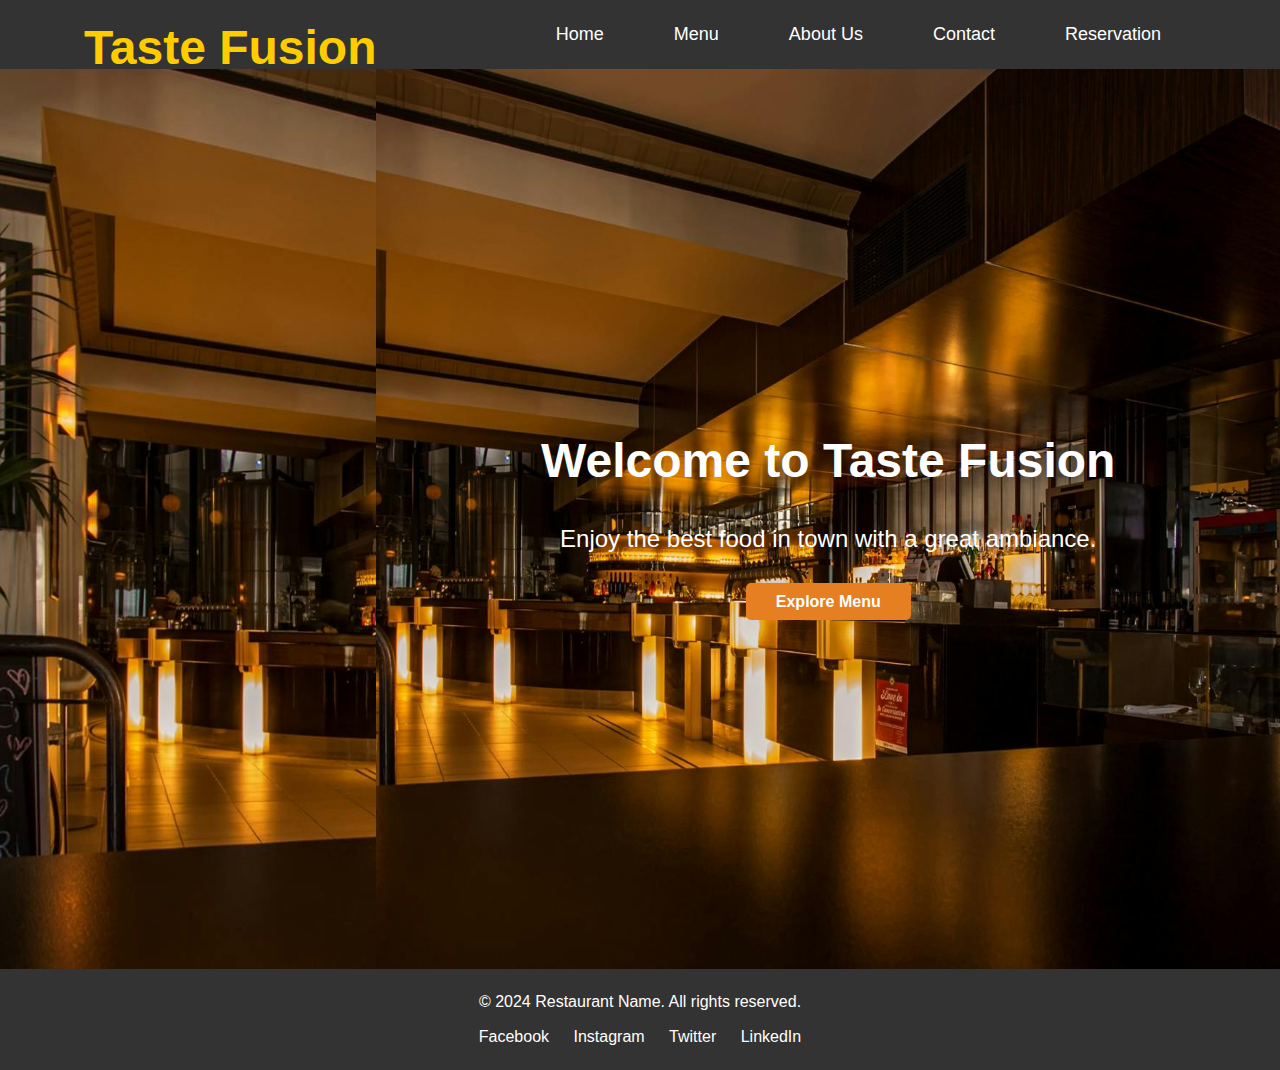
<file: index.html>
<!DOCTYPE html>
<html lang="en">
<head>
    <meta charset="UTF-8">
    <meta name="viewport" content="width=device-width, initial-scale=1.0">
    <meta http-equiv="X-UA-Compatible" content="IE=edge">
    <title>Restaurant</title>
    <link rel="stylesheet" href="style.css">
    <link href="https://fonts.googleapis.com/css2?family=Poppins:wght@300;400;600&display=swap" rel="stylesheet">
</head>
<body>

    <!-- Navbar -->
    <header>
        <div class="container">
            <div class="logo">
                <h1>Taste Fusion</h1>
            </div>
            <nav>
                <ul>
                    <li><a href="index.html">Home</a></li>
                    <li><a href="menu.html">Menu</a></li>
                    <li><a href="about.html">About Us</a></li>
                    <li><a href="contact.html">Contact</a></li>
                    <li><a href="reservation.html" class="btn-reservation">Reservation</a></li>
                </ul>
            </nav>
        </div>
    </header>

    <!-- Hero Section -->
    <section class="hero">
        <div class="hero-content">
            <h1>Welcome to Taste Fusion</h1>
            <p>Enjoy the best food in town with a great ambiance.</p>
            <a href="menu.html" class="btn-primary">Explore Menu</a>
        </div>
    </section>
    
    <footer>
        <div class="container">
            <p>&copy; 2024 Restaurant Name. All rights reserved.</p>
            <div class="social-links">
                <a href="https://www.facebook.com" target="_blank">Facebook</a>
                <a href="https://www.instagram.com" target="_blank">Instagram</a>
                <a href="https://www.twitter.com" target="_blank">Twitter</a>
                <a href="https://www.linkedin.com" target="_blank">LinkedIn</a>
            </div>
        </div>
    </footer>
</body>
</html>
</file>
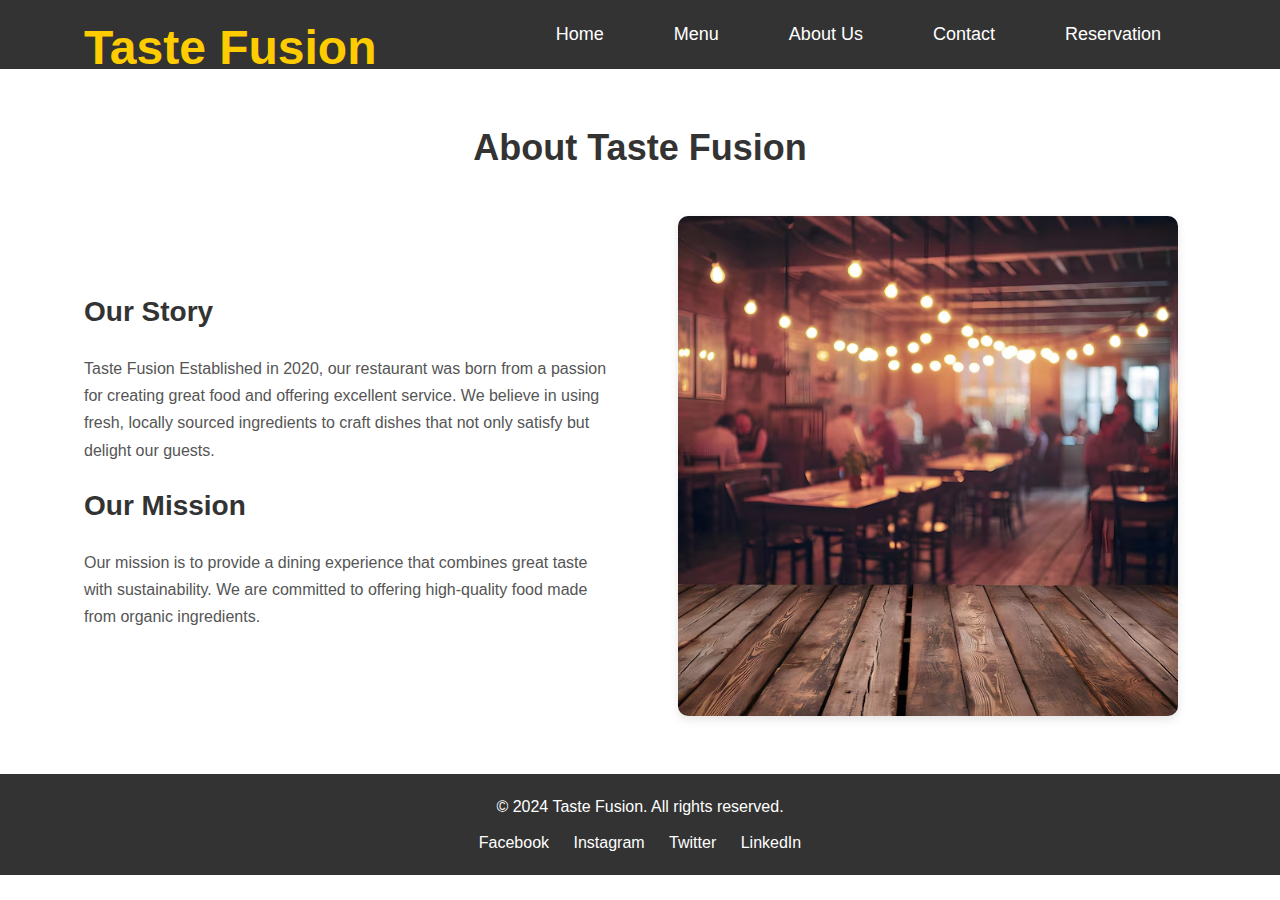
<file: about.html>
<!DOCTYPE html>
<html lang="en">
<head>
    <meta charset="UTF-8">
    <meta name="viewport" content="width=device-width, initial-scale=1.0">
    <meta http-equiv="X-UA-Compatible" content="IE=edge">
    <title>About Us - Restaurant</title>
    <link rel="stylesheet" href="style.css">
</head>
<body>

    <!-- Navbar -->
    <header>
        <div class="container">
            <div class="logo">
                <h1>Taste Fusion</h1>
            </div>
            <nav>
                <ul>
                    <li><a href="index.html">Home</a></li>
                    <li><a href="menu.html">Menu</a></li>
                    <li><a href="about.html">About Us</a></li>
                    <li><a href="contact.html">Contact</a></li>
                    <li><a href="reservation.html" class="btn-reservation">Reservation</a></li>
                </ul>
            </nav>
        </div>
    </header>

    <!-- About Us Section -->
    <section class="about-us">
        <div class="container">
            <h1 class="section-title">About Taste Fusion</h1>

            <div class="about-content">
                <div class="about-text">
                    <h2>Our Story</h2>
                    <p> Taste Fusion Established in 2020, our restaurant was born from a passion for creating great food and offering excellent service. We believe in using fresh, locally sourced ingredients to craft dishes that not only satisfy but delight our guests.</p>

                    <h2>Our Mission</h2>
                    <p>Our mission is to provide a dining experience that combines great taste with sustainability. We are committed to offering high-quality food made from organic ingredients.</p>
                </div>

                <div class="about-image">
                    <img src="images/restaurant-team.jpg" alt="Restaurant Team">
                </div>
            </div>
        </div>
    </section>
    <footer>
        <div class="container">
            <p>&copy; 2024 Taste Fusion. All rights reserved.</p>
            <div class="social-links">
                <a href="https://www.facebook.com" target="_blank">Facebook</a>
                <a href="https://www.instagram.com" target="_blank">Instagram</a>
                <a href="https://www.twitter.com" target="_blank">Twitter</a>
                <a href="https://www.linkedin.com" target="_blank">LinkedIn</a>
            </div>
        </div>
    </footer>
</body>
</html>
</file>
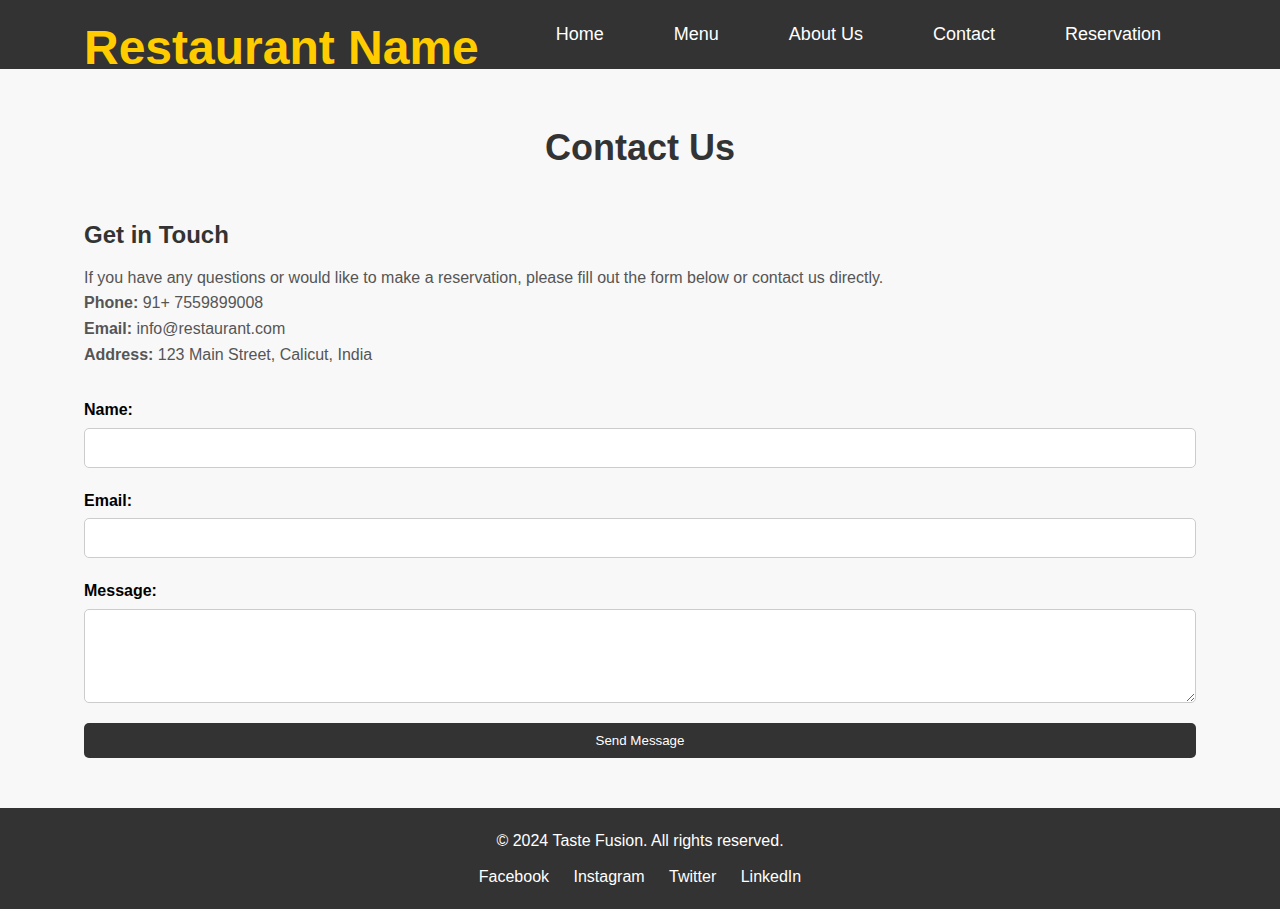
<file: contact.html>
<!DOCTYPE html>
<html lang="en">
<head>
    <meta charset="UTF-8">
    <meta name="viewport" content="width=device-width, initial-scale=1.0">
    <meta http-equiv="X-UA-Compatible" content="IE=edge">
    <title>Contact Us - Restaurant</title>
    <link rel="stylesheet" href="style.css">
</head>
<body>

    <!-- Navbar -->
    <header>
        <div class="container">
            <div class="logo">
                <h1>Restaurant Name</h1>
            </div>
            <nav>
                <ul>
                    <li><a href="index.html">Home</a></li>
                    <li><a href="menu.html">Menu</a></li>
                    <li><a href="about.html">About Us</a></li>
                    <li><a href="contact.html">Contact</a></li>
                    <li><a href="reservation.html" class="btn-reservation">Reservation</a></li>
                </ul>
            </nav>
        </div>
    </header>

    <!-- Contact Section -->
    <section class="contact-section">
        <div class="container">
            <h1 class="section-title">Contact Us</h1>

            <div class="contact-info">
                <h2>Get in Touch</h2>
                <p>If you have any questions or would like to make a reservation, please fill out the form below or contact us directly.</p>
                <p><strong>Phone:</strong> 91+ 7559899008</p>
                <p><strong>Email:</strong> info@restaurant.com</p>
                <p><strong>Address:</strong> 123 Main Street, Calicut, India</p>
            </div>

            <form class="contact-form">
                <label for="name">Name:</label>
                <input type="text" id="name" name="name" required>

                <label for="email">Email:</label>
                <input type="email" id="email" name="email" required>

                <label for="message">Message:</label>
                <textarea id="message" name="message" rows="4" required></textarea>

                <button type="submit">Send Message</button>
            </form>
        </div>
    </section>
    <footer>
        <div class="container">
            <p>&copy; 2024 Taste Fusion. All rights reserved.</p>
            <div class="social-links">
                <a href="https://www.facebook.com" target="_blank">Facebook</a>
                <a href="https://www.instagram.com" target="_blank">Instagram</a>
                <a href="https://www.twitter.com" target="_blank">Twitter</a>
                <a href="https://www.linkedin.com" target="_blank">LinkedIn</a>
            </div>
        </div>
    </footer>
</body>
</html>
</file>
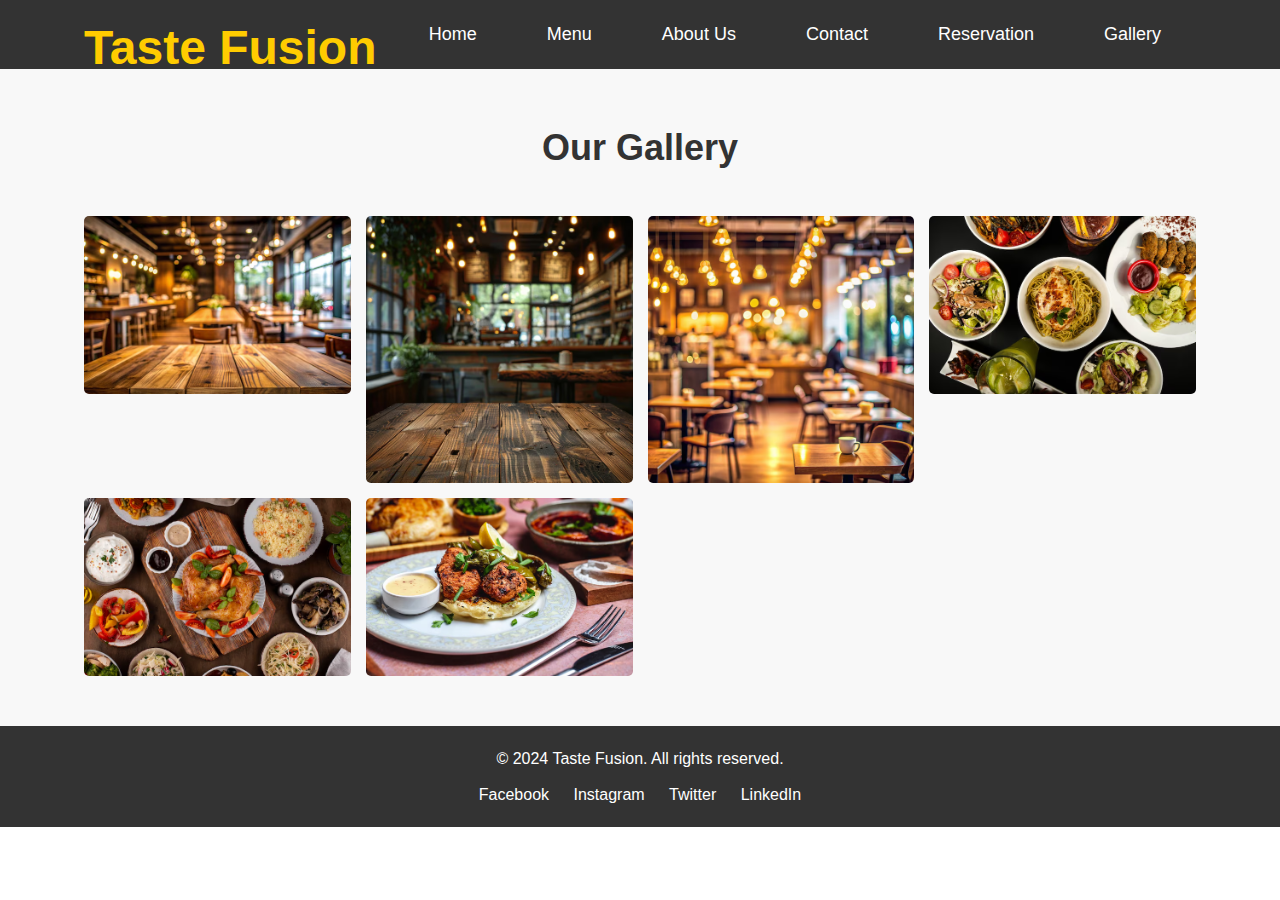
<file: gallery.html>
<!DOCTYPE html>
<html lang="en">
<head>
    <meta charset="UTF-8">
    <meta name="viewport" content="width=device-width, initial-scale=1.0">
    <meta http-equiv="X-UA-Compatible" content="IE=edge">
    <title>Gallery - Restaurant</title>
    <link rel="stylesheet" href="style.css">
</head>
<body>

    <!-- Navbar -->
    <header>
        <div class="container">
            <div class="logo">
                <h1>Taste Fusion</h1>
            </div>
            <nav>
                <ul>
                    <li><a href="index.html">Home</a></li>
                    <li><a href="menu.html">Menu</a></li>
                    <li><a href="about.html">About Us</a></li>
                    <li><a href="contact.html">Contact</a></li>
                    <li><a href="reservation.html" class="btn-reservation">Reservation</a></li>
                    <li><a href="gallery.html">Gallery</a></li>
                </ul>
            </nav>
        </div>
    </header>

    <!-- Gallery Section -->
    <section class="gallery-section">
        <div class="container">
            <h1 class="section-title">Our Gallery</h1>
            <div class="gallery-grid">
                <img src="images/image1.jpg" alt="Image Description">
                <img src="images/image2.jpg" alt="Image Description">
                <img src="images/image3.jpg" alt="Image Description">
                <img src="images/image4.jpg" alt="Image Description">
                <img src="images/image5.jpg" alt="Image Description">
                <img src="images/image6.jpg" alt="Image Description">
                <!-- Add more images as needed -->
            </div>
        </div>


    </section>

    <!-- Footer Section -->
    <footer>
        <div class="container">
            <p>&copy; 2024 Taste Fusion. All rights reserved.</p>
            <div class="social-links">
                <a href="https://www.facebook.com" target="_blank">Facebook</a>
                <a href="https://www.instagram.com" target="_blank">Instagram</a>
                <a href="https://www.twitter.com" target="_blank">Twitter</a>
                <a href="https://www.linkedin.com" target="_blank">LinkedIn</a>
            </div>
        </div>
    </footer>

</body>
</html>
</file>
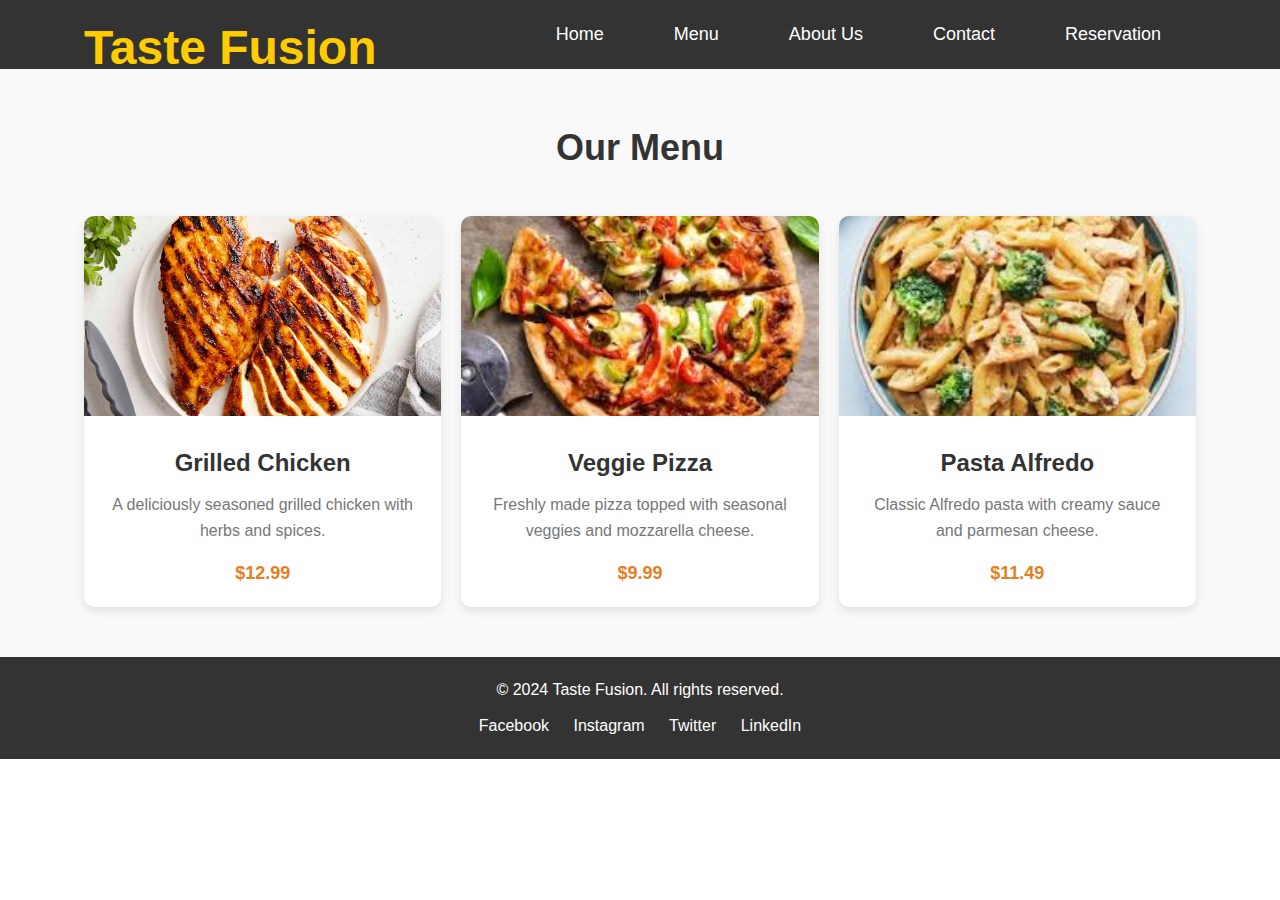
<file: menu.html>
<!DOCTYPE html>
<html lang="en">
<head>
    <meta charset="UTF-8">
    <meta name="viewport" content="width=device-width, initial-scale=1.0">
    <meta http-equiv="X-UA-Compatible" content="IE=edge">
    <title>Restaurant Menu</title>
    <link rel="stylesheet" href="style.css">
</head>
<body>

    <!-- Navbar (reuse the same navbar from index.html) -->
    <header>
        <div class="container">
            <div class="logo">
                <h1>Taste Fusion</h1>
            </div>
            <nav>
                <ul>
                    <li><a href="index.html">Home</a></li>
                    <li><a href="menu.html">Menu</a></li>
                    <li><a href="about.html">About Us</a></li>
                    <li><a href="contact.html">Contact</a></li>
                    <li><a href="reservation.html" class="btn-reservation">Reservation</a></li>
                </ul>
            </nav>
        </div>
    </header>

    <!-- Menu Section -->
    <section class="menu-section">
        <div class="container">
            <h1 class="section-title">Our Menu</h1>

            <!-- Menu Items -->
            <div class="menu-grid">
                <!-- Menu Item 1 -->
                <div class="menu-item">
                    <img src="images/dish1.jpg" alt="Dish 1">
                    <div class="menu-info">
                        <h3>Grilled Chicken</h3>
                        <p>A deliciously seasoned grilled chicken with herbs and spices.</p>
                        <span class="price">$12.99</span>
                    </div>
                </div>

                <!-- Menu Item 2 -->
                <div class="menu-item">
                    <img src="images/dish2.jpg" alt="Dish 2">
                    <div class="menu-info">
                        <h3>Veggie Pizza</h3>
                        <p>Freshly made pizza topped with seasonal veggies and mozzarella cheese.</p>
                        <span class="price">$9.99</span>
                    </div>
                </div>

                <!-- Menu Item 3 -->
                <div class="menu-item">
                    <img src="images/dish3.jpg" alt="Dish 3">
                    <div class="menu-info">
                        <h3>Pasta Alfredo</h3>
                        <p>Classic Alfredo pasta with creamy sauce and parmesan cheese.</p>
                        <span class="price">$11.49</span>
                    </div>
                </div>

                <!-- Add more menu items as needed -->
            </div>
        </div>
    </section>
    <footer>
        <div class="container">
            <p>&copy; 2024 Taste Fusion. All rights reserved.</p>
            <div class="social-links">
                <a href="https://www.facebook.com" target="_blank">Facebook</a>
                <a href="https://www.instagram.com" target="_blank">Instagram</a>
                <a href="https://www.twitter.com" target="_blank">Twitter</a>
                <a href="https://www.linkedin.com" target="_blank">LinkedIn</a>
            </div>
        </div>
    </footer>
</body>
</html>
</file>
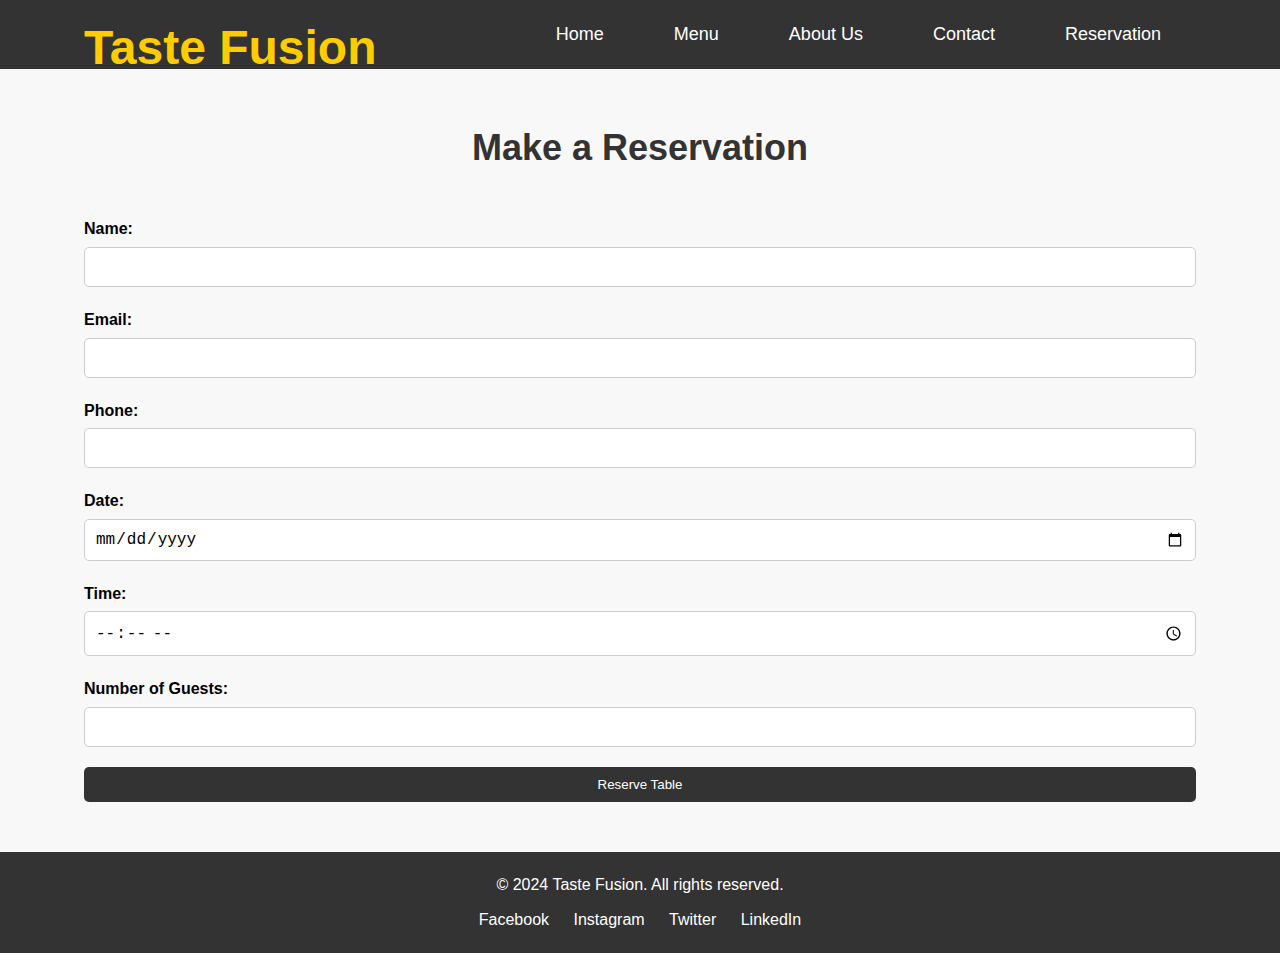
<file: reservation.html>
<!DOCTYPE html>
<html lang="en">
<head>
    <meta charset="UTF-8">
    <meta name="viewport" content="width=device-width, initial-scale=1.0">
    <meta http-equiv="X-UA-Compatible" content="IE=edge">
    <title>Reservation - Restaurant</title>
    <link rel="stylesheet" href="style.css">
</head>
<body>

    <!-- Navbar -->
    <header>
        <div class="container">
            <div class="logo">
                <h1>Taste Fusion</h1>
            </div>
            <nav>
                <ul>
                    <li><a href="index.html">Home</a></li>
                    <li><a href="menu.html">Menu</a></li>
                    <li><a href="about.html">About Us</a></li>
                    <li><a href="contact.html">Contact</a></li>
                    <li><a href="reservation.html" class="btn-reservation">Reservation</a></li>
                </ul>
            </nav>
        </div>
    </header>

    <!-- Reservation Section -->
    <section class="reservation-section">
        <div class="container">
            <h1 class="section-title">Make a Reservation</h1>

            <form class="reservation-form">
                <label for="name">Name:</label>
                <input type="text" id="name" name="name" required>

                <label for="email">Email:</label>
                <input type="email" id="email" name="email" required>

                <label for="phone">Phone:</label>
                <input type="tel" id="phone" name="phone" required>

                <label for="date">Date:</label>
                <input type="date" id="date" name="date" required>

                <label for="time">Time:</label>
                <input type="time" id="time" name="time" required>

                <label for="guests">Number of Guests:</label>
                <input type="number" id="guests" name="guests" min="1" required>

                <button type="submit">Reserve Table</button>
            </form>
        </div>
    </section>


<!-- Footer Section -->
<footer>
    <div class="container">
        <p>&copy; 2024 Taste Fusion. All rights reserved.</p>
        <div class="social-links">
            <a href="https://www.facebook.com" target="_blank">Facebook</a>
            <a href="https://www.instagram.com" target="_blank">Instagram</a>
            <a href="https://www.twitter.com" target="_blank">Twitter</a>
            <a href="https://www.linkedin.com" target="_blank">LinkedIn</a>
        </div>
    </div>
</footer>

<script>
    // Add this script to your reservation.html or a linked JS file
document.getElementById('reservation-form').addEventListener('submit', function(event) {
    // Prevent form submission for validation
    event.preventDefault();

    // Get form fields
    const name = document.getElementById('name').value.trim();
    const email = document.getElementById('email').value.trim();
    const date = document.getElementById('date').value;
    const time = document.getElementById('time').value;
    const guests = document.getElementById('guests').value;

    // Basic validation
    if (!name || !email || !date || !time || !guests) {
        alert('Please fill in all fields.');
        return;
    }

    // Email format validation
    const emailPattern = /^[^\s@]+@[^\s@]+\.[^\s@]+$/;
    if (!emailPattern.test(email)) {
        alert('Please enter a valid email address.');
        return;
    }

    // If all validations pass, you can submit the form or proceed with your logic
    alert('Reservation submitted successfully!');
    // Uncomment the line below to actually submit the form
    // this.submit();
});

</script>
</body>
</html>
</file>
<file: style.css>
/* Reset some default browser styles */
* {
    margin: 0;
    padding: 0;
    box-sizing: border-box;
}

/* Body and font settings */
body {
    font-family: 'Poppins', sans-serif;
    line-height: 1.6;
    background-image: url('images/restaurant.jpg'); /* Update the path */
    background-size: cover; /* Make the image cover the entire area */
    background-position: center; /* Center the image */
    background-repeat: no-repeat; /* Prevent the image from repeating */
}

/* Container to center content */
.container {
    max-width: 1200px;
    margin: 0 auto;
    padding: 0 20px;
}

/* Navbar styles
header {
    background-color: #333;
    color: #fff;
    padding: 20px 0;
}

header .logo h1 {
    float: left;
    font-size: 24px;
    font-weight: 600;
}

header nav ul {
    float: right;
    list-style: none;
}

header nav ul li {
    display: inline-block;
    margin-left: 20px;
}

header nav ul li a {
    color: #fff;
    text-decoration: none;
    font-weight: 400;
}

header nav ul li a.btn-reservation {
    background-color: #e67e22;
    padding: 10px 20px;
    border-radius: 5px;
    transition: background-color 0.3s ease;
}

header nav ul li a.btn-reservation:hover {
    background-color: #d35400;
} */

/* Navbar Styles */
header {
    background-color: rgba(0, 0, 0, 0.8); /* Semi-transparent background */
    padding: 15px 0; /* Padding for the navbar */
}

nav ul {
    list-style: none; /* Remove bullet points */
    display: flex; /* Flexbox for horizontal layout */
    justify-content: center; /* Center the items */
    padding: 0; /* Remove default padding */
    margin: 0; /* Remove default margin */
}

nav ul li {
    margin: 0 20px; /* Spacing between menu items */
}

nav ul li a {
    color: #fff; /* White text color */
    text-decoration: none; /* Remove underline */
    font-size: 18px; /* Font size */
    transition: color 0.3s; /* Smooth color transition */
}

nav ul li a:hover {
    color: #ffcc00; /* Change color on hover */
}

/* Make the logo stand out */
.logo h1 {
    color: #ffcc00; /* Gold color for the logo */
}


/* Hero Section */
.hero {
    background-image: url('images/restaurant.jpg');
    background-size: cover;
    background-position: center;
    height: 100vh;
    display: flex;
    align-items: center;
    justify-content: center;
    color: #fff;
    text-align: center;
    padding: 0 20px;
}

.hero h1 {
    font-size: 48px;
    margin-bottom: 20px;
}

.hero p {
    font-size: 24px;
    margin-bottom: 30px;
}

.btn-primary {
    background-color: #e67e22;
    padding: 10px 30px;
    border-radius: 5px;
    color: #fff;
    text-decoration: none;
    font-weight: 600;
    transition: background-color 0.3s ease;
}

.btn-primary:hover {
    background-color: #d35400;
}

/* Section Titles */
.section-title {
    text-align: center;
    font-size: 36px;
    margin-bottom: 40px;
    color: #333;
}

/* Menu Section */
.menu-section {
    padding: 50px 0;
    background-color: #f9f9f9;
}

/* Menu Grid */
.menu-grid {
    display: grid;
    grid-template-columns: repeat(auto-fit, minmax(250px, 1fr));
    gap: 20px;
}

/* Menu Item */
.menu-item {
    background-color: #fff;
    border-radius: 10px;
    overflow: hidden;
    box-shadow: 0 4px 10px rgba(0, 0, 0, 0.1);
    transition: transform 0.3s ease;
}

.menu-item:hover {
    transform: scale(1.05);
}

.menu-item img {
    width: 100%;
    height: 200px;
    object-fit: cover;
}

.menu-info {
    padding: 20px;
    text-align: center;
}

.menu-info h3 {
    font-size: 24px;
    margin-bottom: 10px;
    color: #333;
}

.menu-info p {
    font-size: 16px;
    color: #777;
    margin-bottom: 15px;
}

.price {
    font-size: 18px;
    font-weight: bold;
    color: #e67e22;
}

/* General Styles */
body {
    font-family: Arial, sans-serif;
    margin: 0;
    padding: 0;
    box-sizing: border-box;
}

.container {
    width: 90%;
    max-width: 1200px;
    margin: 0 auto;
}

/* Navbar Styles */
header {
    background-color: #333;
    padding: 10px 0;
}

.logo {
    color: white;
    float: left;
    font-size: 24px;
}

nav ul {
    list-style: none;
    margin: 0;
    padding: 0;
    display: flex;
    justify-content: flex-end;
}

nav ul li {
    margin-left: 20px;
}

nav ul li a {
    color: white;
    text-decoration: none;
    padding: 10px 15px;
    display: block;
}

nav ul li a:hover {
    background-color: #555;
}

/* About Us Section */
.about-us {
    padding: 50px 0;
    background-color: #fff;
}

.about-content {
    display: flex;
    flex-wrap: wrap;
    gap: 40px;
    align-items: center;
}

.about-text {
    flex: 1;
    max-width: 600px;
}

.about-text h2 {
    font-size: 28px;
    margin-bottom: 20px;
    color: #333;
}

.about-text p {
    font-size: 16px;
    line-height: 1.7;
    color: #555;
    margin-bottom: 20px;
}

.about-image {
    flex: 1;
    text-align: center;
}

.about-image img {
    width: 100%;
    max-width: 500px;
    border-radius: 10px;
    box-shadow: 0 4px 10px rgba(0, 0, 0, 0.1);
}

/* Contact Section Styles */
.contact-section {
    padding: 50px 0;
    background-color: #f8f8f8;
}

.contact-info {
    margin-bottom: 30px;
}

.contact-info h2 {
    font-size: 24px;
    margin-bottom: 10px;
    color: #333;
}

.contact-info p {
    font-size: 16px;
    color: #555;
}

.contact-form {
    display: flex;
    flex-direction: column;
}

.contact-form label {
    margin-bottom: 5px;
    font-weight: bold;
}

.contact-form input,
.contact-form textarea {
    margin-bottom: 20px;
    padding: 10px;
    border: 1px solid #ccc;
    border-radius: 5px;
    font-size: 16px;
}

.contact-form button {
    padding: 10px;
    background-color: #333;
    color: white;
    border: none;
    border-radius: 5px;
    cursor: pointer;
}

.contact-form button:hover {
    background-color: #555;
}

/* Reservation Section Styles */
.reservation-section {
    padding: 50px 0;
    background-color: #f8f8f8;
}

.reservation-form {
    display: flex;
    flex-direction: column;
}

.reservation-form label {
    margin-bottom: 5px;
    font-weight: bold;
}

.reservation-form input {
    margin-bottom: 20px;
    padding: 10px;
    border: 1px solid #ccc;
    border-radius: 5px;
    font-size: 16px;
}

.reservation-form button {
    padding: 10px;
    background-color: #333;
    color: white;
    border: none;
    border-radius: 5px;
    cursor: pointer;
}

.reservation-form button:hover {
    background-color: #555;
}

/* Footer Styles */
footer {
    background-color: #333;
    color: white;
    padding: 20px 0;
    text-align: center;
}

footer .container {
    display: flex;
    flex-direction: column;
    align-items: center;
}

footer p {
    margin: 0;
}

footer .social-links {
    margin-top: 10px;
}

footer .social-links a {
    color: white;
    margin: 0 10px;
    text-decoration: none;
}

footer .social-links a:hover {
    text-decoration: underline;
}

/* Gallery Section Styles */
.gallery-section {
    padding: 50px 0;
    background-color: #f8f8f8;
}

.gallery-grid {
    display: grid;
    grid-template-columns: repeat(auto-fill, minmax(250px, 1fr));
    gap: 15px;
}

.gallery-grid img {
    width: 100%;
    height: auto;
    border-radius: 5px;
    transition: transform 0.3s;
}

.gallery-grid img:hover {
    transform: scale(1.05);
}
</file>
